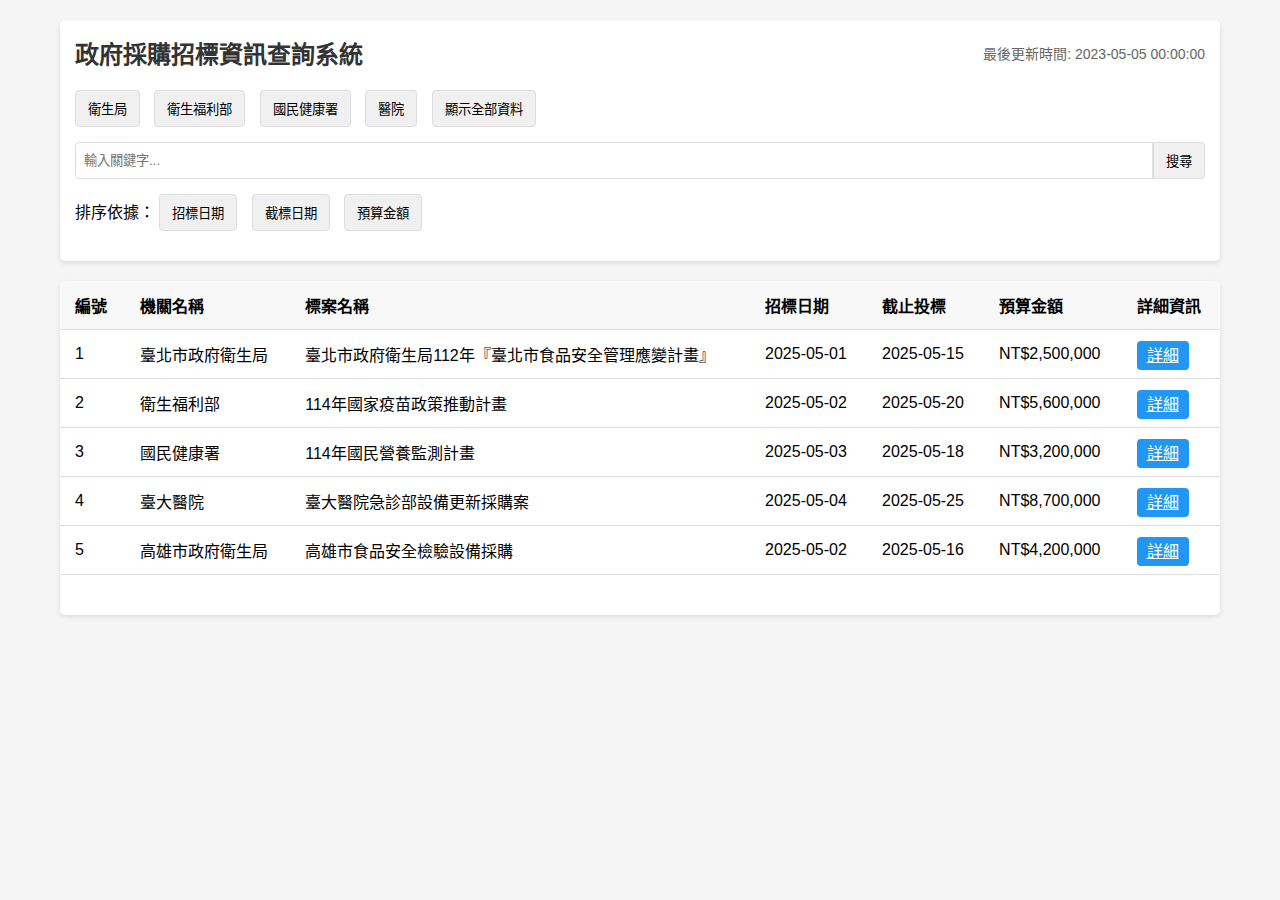
<file: index.html>
<!DOCTYPE html>
<html lang="zh-TW">
<head>
    <meta charset="UTF-8">
    <meta name="viewport" content="width=device-width, initial-scale=1.0">
    <title>政府採購招標資訊查詢系統</title>
    <link rel="stylesheet" href="css/style.css">
</head>
<body>
    <div class="container">
        <div class="control-panel">
            <div class="header">
                <h1>政府採購招標資訊查詢系統</h1>
                <div class="update-info">最後更新時間: <span id="lastUpdate">載入中...</span></div>
            </div>
            <div class="filter-buttons">
                <button class="filter-btn" data-filter="衛生局">衛生局</button>
                <button class="filter-btn" data-filter="衛生福利部">衛生福利部</button>
                <button class="filter-btn" data-filter="國民健康署">國民健康署</button>
                <button class="filter-btn" data-filter="醫院">醫院</button>
                <button id="showAll" class="action-btn">顯示全部資料</button>
            </div>
            <div class="search-box">
                <input type="text" id="customKeyword" placeholder="輸入關鍵字...">
                <button id="searchBtn" class="action-btn">搜尋</button>
            </div>
            <div class="sort-buttons">
                <span>排序依據：</span>
                <button class="sort-btn" data-sort="publishDate">招標日期</button>
                <button class="sort-btn" data-sort="deadline">截標日期</button>
                <button class="sort-btn" data-sort="budget">預算金額</button>
            </div>
        </div>
        
        <div class="data-container">
            <div class="loading" id="loadingIndicator">資料載入中...</div>
            <table id="tenderTable">
                <thead>
                    <tr>
                        <th>編號</th>
                        <th>機關名稱</th>
                        <th>標案名稱</th>
                        <th>招標日期</th>
                        <th>截止投標</th>
                        <th>預算金額</th>
                        <th>詳細資訊</th>
                    </tr>
                </thead>
                <tbody id="tenderData"></tbody>
            </table>
            <div id="noResults" class="no-results" style="display: none;">
                沒有符合條件的招標資訊
            </div>
            <div class="pagination" id="pagination"></div>
        </div>
    </div>
    
    <!-- 隱藏的 iframe 用於加載原始招標網站 -->
    <iframe id="sourceFrame" src="about:blank" style="display:none;"></iframe>
    
    <!-- 導入解析網站資料的腳本 -->
    <script src="js/dataScraper.js"></script>
    <!-- 先加載 data.js，定義 TenderDataService -->
    <script src="js/data.js"></script>
    <!-- 然後加載 main.js，使用 TenderDataService -->
    <script src="js/main.js"></script>
</body>
</html>
</file>
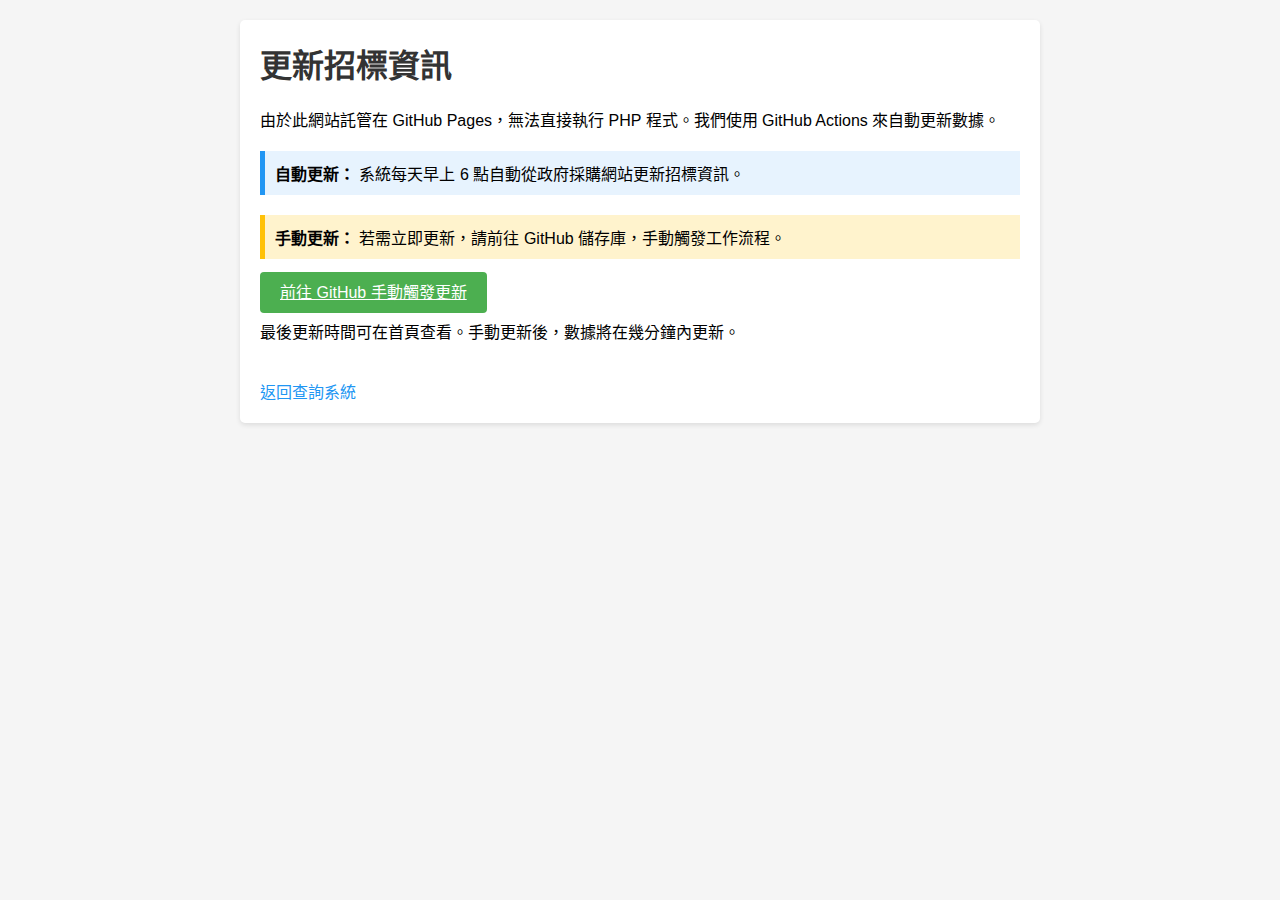
<file: update.html>
<!DOCTYPE html>
<html lang="zh-TW">
<head>
    <meta charset="UTF-8">
    <meta name="viewport" content="width=device-width, initial-scale=1.0">
    <title>更新招標資訊 - 政府採購招標資訊查詢系統</title>
    <style>
        body {
            font-family: "Microsoft JhengHei", Arial, sans-serif;
            max-width: 800px;
            margin: 0 auto;
            padding: 20px;
            background-color: #f5f5f5;
        }
        .container {
            background-color: #fff;
            padding: 20px;
            border-radius: 5px;
            box-shadow: 0 2px 5px rgba(0,0,0,0.1);
        }
        h1 {
            color: #333;
            margin-top: 0;
        }
        .btn {
            background-color: #4CAF50;
            color: white;
            padding: 12px 20px;
            border: none;
            border-radius: 4px;
            cursor: pointer;
            font-size: 16px;
            margin-bottom: 20px;
        }
        .btn:hover {
            background-color: #45a049;
        }
        .info {
            margin: 20px 0;
            padding: 10px;
            background-color: #e7f3fe;
            border-left: 5px solid #2196F3;
        }
        .warning {
            margin: 20px 0;
            padding: 10px;
            background-color: #fff3cd;
            border-left: 5px solid #ffc107;
        }
        .back-link {
            display: inline-block;
            margin-top: 20px;
            color: #2196F3;
            text-decoration: none;
        }
        .back-link:hover {
            text-decoration: underline;
        }
    </style>
</head>
<body>
    <div class="container">
        <h1>更新招標資訊</h1>
        
        <p>由於此網站託管在 GitHub Pages，無法直接執行 PHP 程式。我們使用 GitHub Actions 來自動更新數據。</p>
        
        <div class="info">
            <strong>自動更新：</strong> 系統每天早上 6 點自動從政府採購網站更新招標資訊。
        </div>
        
        <div class="warning">
            <strong>手動更新：</strong> 若需立即更新，請前往 GitHub 儲存庫，手動觸發工作流程。
        </div>
        
        <a href="https://github.com/yangkaich8un/newfunnel/actions/workflows/update_data.yml" target="_blank" class="btn">前往 GitHub 手動觸發更新</a>
        
        <p>最後更新時間可在首頁查看。手動更新後，數據將在幾分鐘內更新。</p>
        
        <a href="index.html" class="back-link">返回查詢系統</a>
    </div>
</body>
</html>
</file>
<file: css/style.css>
* {
    box-sizing: border-box;
    font-family: "Microsoft JhengHei", Arial, sans-serif;
}

body {
    margin: 0;
    padding: 0;
    background-color: #f5f5f5;
}

.container {
    max-width: 1200px;
    margin: 0 auto;
    padding: 20px;
}

.header {
    display: flex;
    justify-content: space-between;
    align-items: center;
    margin-bottom: 20px;
}

.header h1 {
    margin: 0;
    font-size: 24px;
    color: #333;
}

.update-info {
    font-size: 14px;
    color: #666;
}

.control-panel {
    background-color: #fff;
    padding: 15px;
    border-radius: 5px;
    box-shadow: 0 2px 5px rgba(0, 0, 0, 0.1);
    margin-bottom: 20px;
}

.filter-buttons, .sort-buttons {
    margin-bottom: 15px;
}

.filter-buttons button, .sort-buttons button, .action-btn {
    background-color: #f0f0f0;
    border: 1px solid #ddd;
    padding: 8px 12px;
    margin-right: 10px;
    border-radius: 4px;
    cursor: pointer;
    transition: all 0.3s;
}

.filter-buttons button:hover, .sort-buttons button:hover, .action-btn:hover {
    background-color: #e0e0e0;
}

.filter-buttons button.active, .sort-buttons button.active {
    background-color: #4CAF50;
    color: white;
    border-color: #4CAF50;
}

.search-box {
    display: flex;
    margin-bottom: 15px;
}

.search-box input {
    flex: 1;
    padding: 8px;
    border: 1px solid #ddd;
    border-radius: 4px 0 0 4px;
}

.search-box button {
    border-radius: 0 4px 4px 0;
    margin-right: 0;
}

.data-container {
    background-color: #fff;
    border-radius: 5px;
    box-shadow: 0 2px 5px rgba(0, 0, 0, 0.1);
    overflow: hidden;
}

table {
    width: 100%;
    border-collapse: collapse;
}

th, td {
    padding: 12px 15px;
    text-align: left;
    border-bottom: 1px solid #ddd;
}

th {
    background-color: #f8f8f8;
    font-weight: bold;
}

tr:hover {
    background-color: #f5f5f5;
}

.detail-btn {
    background-color: #2196F3;
    color: white;
    border: none;
    padding: 6px 10px;
    border-radius: 4px;
    cursor: pointer;
}

.detail-btn:hover {
    background-color: #0b7dda;
}

.loading {
    text-align: center;
    padding: 20px;
    font-style: italic;
    color: #666;
}

.no-results {
    text-align: center;
    padding: 20px;
    color: #666;
}

.pagination {
    display: flex;
    justify-content: center;
    margin-top: 20px;
    padding: 10px;
}

.pagination button {
    background-color: #f0f0f0;
    border: 1px solid #ddd;
    padding: 5px 10px;
    margin: 0 5px;
    border-radius: 4px;
    cursor: pointer;
}

.pagination button.active {
    background-color: #4CAF50;
    color: white;
    border-color: #4CAF50;
}

@media (max-width: 768px) {
    .filter-buttons, .sort-buttons {
        display: flex;
        flex-wrap: wrap;
    }
    
    .filter-buttons button, .sort-buttons button {
        margin-bottom: 10px;
    }
    
    th, td {
        padding: 8px;
    }
    
    table {
        font-size: 14px;
    }
}
</file>
